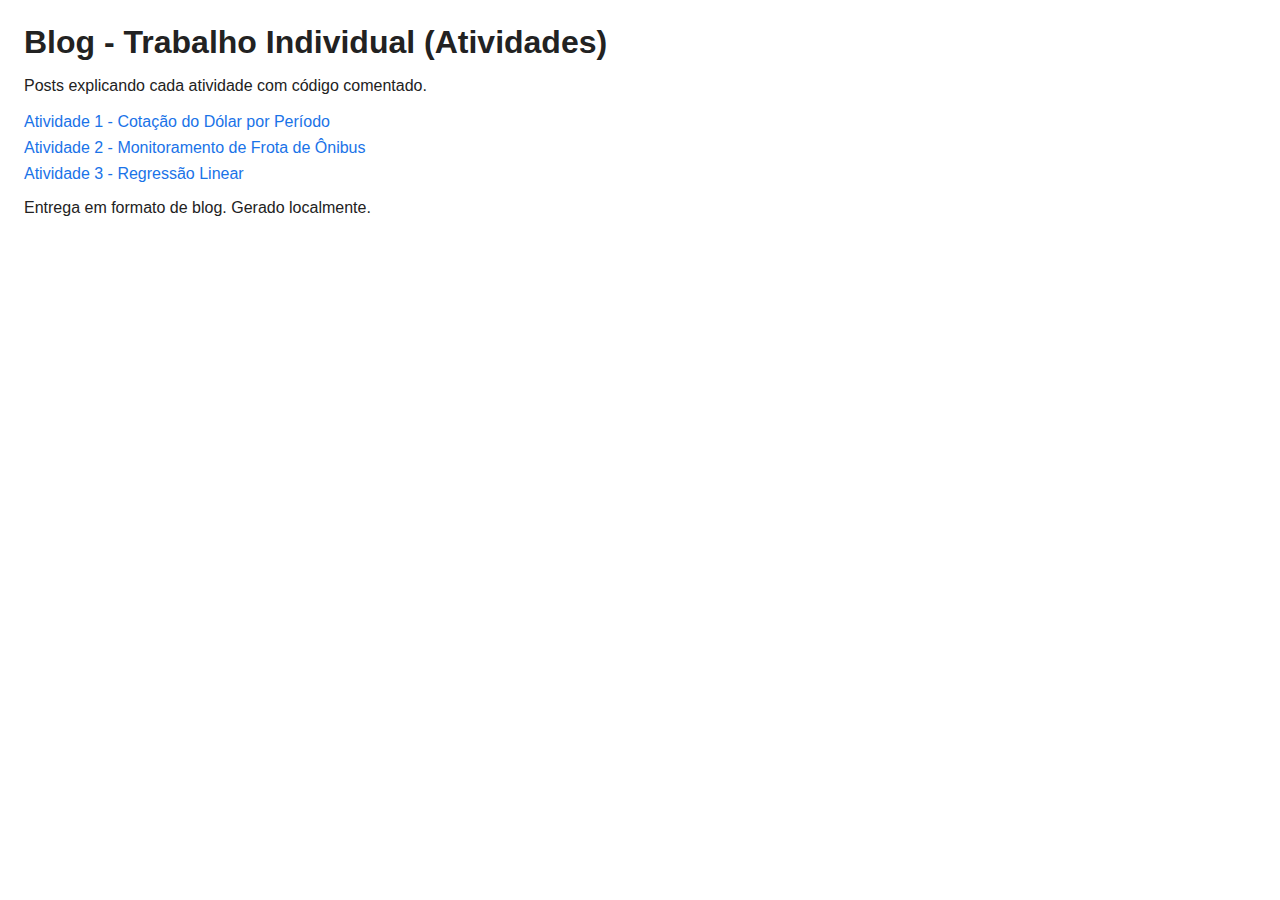
<file: index.html>
<!doctype html>
<html lang="pt-BR">
  <head>
    <meta charset="utf-8" />
    <meta name="viewport" content="width=device-width, initial-scale=1" />
    <title>Blog - Trabalho Individual</title>
    <link rel="stylesheet" href="css/style.css">
  </head>
  <body>
    <header>
      <h1>Blog - Trabalho Individual (Atividades)</h1>
      <p>Posts explicando cada atividade com código comentado.</p>
    </header>

    <main>
      <ul>
        <li><a href="posts/activity1.html">Atividade 1 - Cotação do Dólar por Período</a></li>
        <li><a href="posts/activity2.html">Atividade 2 - Monitoramento de Frota de Ônibus</a></li>
        <li><a href="posts/activity3.html">Atividade 3 - Regressão Linear</a></li>
      </ul>
    </main>

    <footer>
      <p>Entrega em formato de blog. Gerado localmente.</p>
    </footer>
  </body>
</html>
</file>
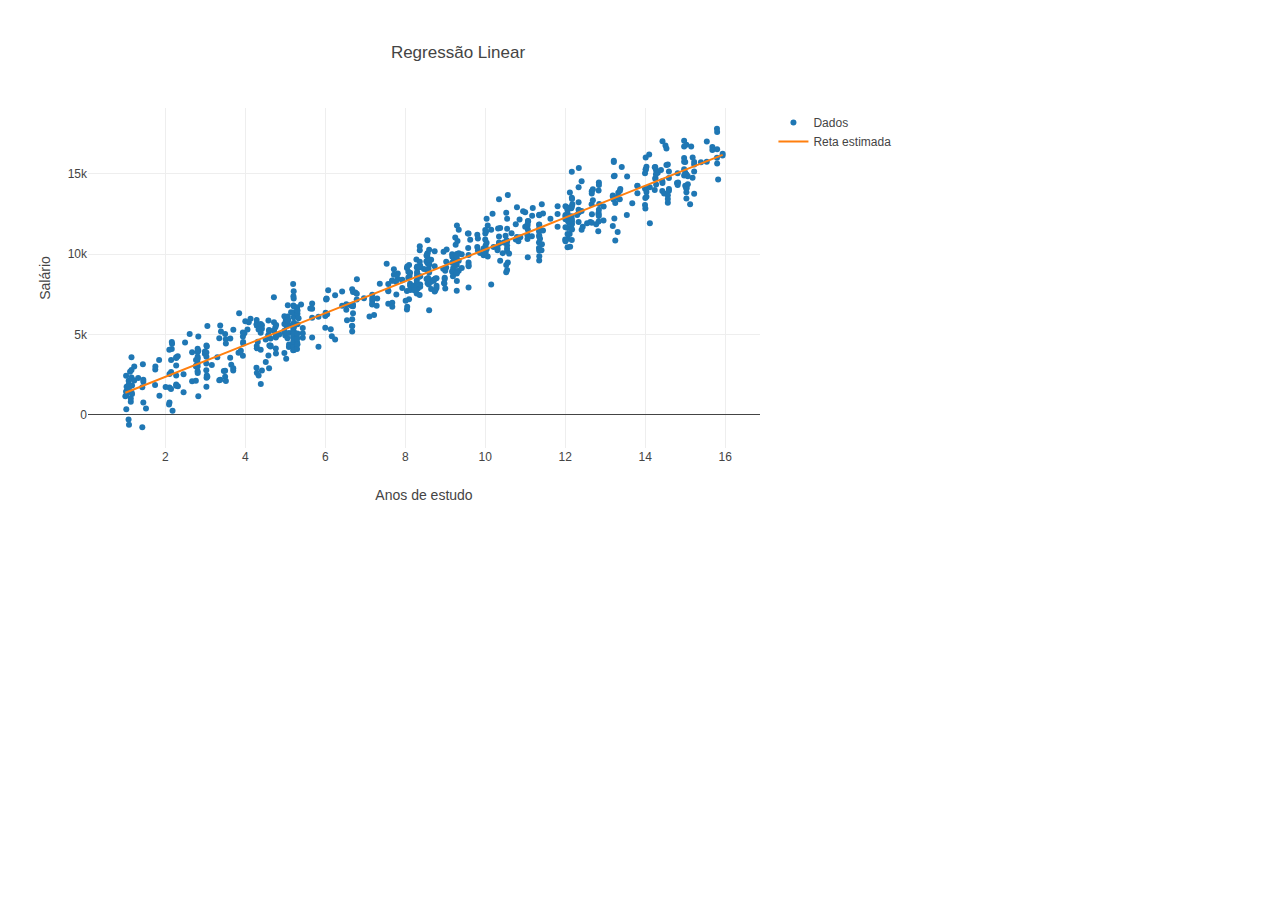
<file: data/regression_plot.html>
<!doctype html>
    <html>
      <head><meta charset='utf-8'><script src='https://cdn.plot.ly/plotly-latest.min.js'></script></head>
      <body>
        <div id='plot' style='width:900px;height:520px'></div>
        <script>
          var obj = {"data": [{"x": [1.000119600075902, 1.0189872184946, 1.0236894585568583, 1.0237422754454655, 1.0237654179908648, 1.0237654180634057, 1.0312914027429565, 1.0808366341881466, 1.0808448521773175, 1.08326326155199, 1.0835232682762976, 1.0910808053391459, 1.091115901305511, 1.1179860143391274, 1.136124816598431, 1.1361248166039402, 1.1534972317518926, 1.1535314790114646, 1.153540527705882, 1.1535405286442935, 1.1535411317609574, 1.167400975560426, 1.167400994075767, 1.222449569269154, 1.2224496206898576, 1.3205455726542066, 1.4241370237304671, 1.4241372726024355, 1.4386075162561163, 1.449697392834468, 1.4497227436062086, 1.4498528743761647, 1.516075778527501, 1.7437113841056817, 1.7484588655163842, 1.7506563106075523, 1.8447566419548478, 1.8523241238638153, 2.103581071808948, 2.1035812812442725, 2.103854017911493, 2.142363076910302, 2.144529926417863, 2.1445299283835726, 2.160972197664173, 2.161445362940277, 2.1679779374723287, 2.1803985802035117, 2.309910567214176, 2.314067451515116, 2.0071138844538767, 2.092756843429007, 2.0998001179938917, 2.2705197077438783, 2.2714178796216955, 2.2714189417380988, 2.271418964708816, 2.2714191520346567, 2.2730517142296724, 2.455375131143792, 2.456400898634979, 2.4936077825080867, 2.608735704824372, 2.6698349099452625, 2.6698803896890717, 2.763455808302673, 2.767787270555625, 2.7677877245108067, 2.7678766105228836, 2.807207903672127, 2.80720790384463, 2.807210128707822, 2.807212635486891, 2.8072166294137166, 2.809838030352506, 2.810726521931253, 2.810726521935744, 2.8245241407705413, 2.8248534434486037, 2.82501239701571, 2.988713229193414, 2.990746124205153, 3.026194400583142, 3.037079100888196, 3.037079621438699, 3.1626407776536056, 3.300286115804849, 3.4631480398547256, 3.495637958287011, 3.495640687155432, 3.495641715674727, 3.5116015954935333, 3.5142796184892564, 3.514403540869667, 3.621766271434772, 3.846235393071794, 3.940013105730554, 3.9461331504373973, 3.946148292425198, 3.9772935035104573, 3.024415355216663, 3.0244303248141193, 3.027453400014272, 3.0277547522180193, 3.0277547522565, 3.030654408078738, 3.051620040114706, 3.051620105740942, 3.349063377728802, 3.3490639285374515, 3.372593635628641, 3.374842799366451, 3.3914804596678034, 3.624660816724237, 3.6487672377421116, 3.6978369932085804, 3.698688414323975, 3.700112668282199, 3.8302098925381713, 3.8891810938896185, 3.939739298642726, 3.9397576342418996, 4.130419031690331, 4.279196660870675, 4.2832386959027975, 4.283238696078972, 4.285639912543611, 4.28626192145487, 4.287351555559863, 4.287426555960655, 4.28780372837811, 4.2878037370743085, 4.312698229659569, 4.415276919333348, 4.415277441941653, 4.41537498883434, 4.5119142060921, 4.576582619126425, 4.578015652180188, 4.57801565219334, 4.60251922483641, 4.6317925681770316, 4.631799131991176, 4.63182461738349, 4.752442824553801, 4.977617315220662, 4.977661305438556, 4.977661308130986, 4.977794047087429, 4.977930817854814, 4.0000055634952, 4.054374084144359, 4.086020415565521, 4.33184360326861, 4.332886410360531, 4.384718730005019, 4.385006974586709, 4.3852922414656765, 4.387573428346018, 4.51017222423479, 4.578471090797369, 4.59458725686506, 4.594589176530833, 4.59458919029844, 4.715295833130235, 4.7161500283518185, 4.717129882657225, 4.717279924124919, 4.760175842167905, 4.762624852589493, 4.763335043863348, 4.765283463507132, 4.765989576670448, 4.771224620520338, 4.850446368549732, 4.999232362980639, 5.013918428161201, 5.013949609006276, 5.014383145931813, 5.022623180201104, 5.025687738703973, 5.056043184263277, 5.056043184263277, 5.063189451517126, 5.063189451517126, 5.063777316092829, 5.063785413069335, 5.070258042756303, 5.070258708718658, 5.090562248269382, 5.093592085792116, 5.093596086484943, 5.195969549213958, 5.196568236550453, 5.2101195412926815, 5.210224485116214, 5.210224488169799, 5.437187138291981, 5.4372040787642595, 5.437207317285842, 5.029720212103741, 5.14472531777169, 5.196409825080303, 5.196411638052379, 5.196707777426081, 5.196714040264888, 5.202384096475756, 5.202413444706121, 5.202480057291476, 5.202699796035902, 5.202734888863213, 5.203084710607676, 5.203155686323067, 5.208277067718497, 5.211606562784307, 5.215902928046598, 5.216615102887505, 5.216655804242737, 5.216660280650469, 5.216665967889019, 5.216667708537483, 5.293777926322008, 5.29379122978061, 5.29379122978191, 5.294256847513335, 5.294256847562396, 5.294256852645745, 5.294405132773336, 5.294617051568117, 5.303839909514873, 5.303856723055604, 5.304627404400197, 5.306069613283422, 5.306084392201721, 5.332828557802141, 5.394303246816872, 5.625027447067594, 5.671098941238394, 5.671360196936061, 5.671369331369342, 5.671369587423296, 5.8298982192730975, 5.829898586184466, 6.009482267421454, 6.030610994876484, 6.033070325066753, 6.047313004735082, 6.072717024157411, 6.246168153056542, 6.246199178475149, 6.000000522136371, 6.000000538119407, 6.021402214589203, 6.137375223115836, 6.16394017696408, 6.4211187469172275, 6.421129112225119, 6.525805307630966, 6.525805514670644, 6.543827360340445, 6.633688779717535, 6.673084448283976, 6.6730899784590445, 6.6730899784590445, 6.673092904326434, 6.673092904670489, 6.673094368421413, 6.693224402784466, 6.693527045699814, 6.6935321874195335, 6.693532191841326, 6.752132079166542, 6.7866980153242755, 6.788665202185068, 6.791022076438242, 6.968179985701813, 7.1740368855159256, 7.174036914791718, 7.174750057493611, 7.174996163431384, 7.175492821722415, 7.298938285135657, 7.575332495402531, 7.575617631148634, 7.5756195859179, 7.575948020296024, 7.672451225998397, 7.6751821536379765, 7.6751821536379765, 7.675553867965882, 7.81325895571794, 7.813311786048587, 7.925304418233556, 7.925331136357711, 8.042551048374335, 8.042551055180276, 8.04255565290359, 8.078311639499438, 8.078312140034013, 8.108633449574414, 7.106255141364399, 7.220285870113876, 7.285739214800813, 7.3637322266123295, 7.5356018187603615, 7.715766475838413, 7.7157671372434775, 7.7686779200246905, 7.777342059681384, 7.926004190374311, 8.094511869620428, 8.095404040143215, 8.314548229996037, 8.3741652032524, 8.374250418912574, 8.37426146251604, 8.374420083399253, 8.55180990976226, 8.551810884092209, 8.555804575759812, 8.555804683114527, 8.558248018669845, 8.558958950016386, 8.572173978118949, 8.586795760540994, 8.586795777776404, 8.597734745655426, 8.597734745655426, 8.597737243346264, 8.597805296132515, 8.597805356979533, 8.597806282981427, 8.647438647778088, 8.647441794332453, 8.64744395024662, 8.735661566368858, 8.735661576448535, 8.781890850748463, 8.782057672358278, 8.782546444250094, 8.970307376051872, 9.035524023412759, 9.19930086381819, 9.218321871784665, 9.2183384839976, 9.22011799866056, 9.225065298128875, 9.25033094446155, 9.260940334361276, 9.411985532247813, 8.010247508528971, 8.04980654442609, 8.049836720714694, 8.092880774173622, 8.12081037457348, 8.120810554807528, 8.12097575861177, 8.128960596056487, 8.224524762585325, 8.224524806943604, 8.279595163853283, 8.285930322487278, 8.285930332567649, 8.288759913567546, 8.288872766090881, 8.29780699149844, 8.298555280830092, 8.298556379649709, 8.298561061621905, 8.304434822387345, 8.352962734212799, 8.359509638495329, 8.359524116147604, 8.362879681323012, 8.363628959125101, 8.363629040827677, 8.46696696775734, 8.529320670577395, 8.532137649438535, 8.53213765174758, 8.555707736304479, 8.581921677096279, 8.581921682394317, 8.707400777369235, 8.713736245450603, 8.736172916186783, 8.7540823932069, 8.754094597656936, 8.949054179825211, 8.959013078551664, 8.97982644826206, 8.98637914506024, 8.98665077456297, 9.023935031428099, 9.024041253107562, 9.306463440917089, 9.33733919294583, 9.337662414500592, 9.337922955126933, 9.337922955126995, 9.000367309740158, 9.000367319425235, 9.172600730462385, 9.172646962816785, 9.173740391673002, 9.17738494373534, 9.179368173121718, 9.192557012586748, 9.288177852353552, 9.288177856778393, 9.288177856833155, 9.28819338394933, 9.290267054839411, 9.290576687787174, 9.291134005317259, 9.292491447701703, 9.413477051216896, 9.566774600040363, 9.574064317357259, 9.583527336569443, 9.583528322874818, 9.583642071742533, 9.58415248152235, 9.58415248152235, 9.58505540495144, 9.624673016089504, 9.801420386387806, 9.802454377701874, 9.81615110125815, 9.818144190422833, 9.871565340757213, 9.958613892619967, 9.95861505522441, 10.063052990977397, 10.063052994391635, 10.14936639053082, 10.14936639658278, 10.322044290263511, 10.346401830431022, 10.373865907842674, 10.373873752542586, 10.509653079160103, 10.525169888544973, 10.525636818047321, 10.525743719009364, 10.565390909310741, 10.565390977206661, 10.658659411488362, 10.763943413797197, 10.76395130505832, 10.00114929947662, 10.001184105310147, 10.001986632148977, 10.009542510947568, 10.011531042797323, 10.020824716112568, 10.0347512637732, 10.034751294446872, 10.03476347483574, 10.183778421907594, 10.210043507264684, 10.307784193508589, 10.307784193508851, 10.344992200201004, 10.344992200202666, 10.345117323839117, 10.43805211060032, 10.464928159703847, 10.535914900093301, 10.546535771607088, 10.548493807129862, 10.548499268394725, 10.548500518654318, 10.548500615761824, 10.548558444170059, 10.548577247999276, 10.597036881034043, 10.794043665376185, 10.794046717144909, 10.794046717144946, 10.829030286676435, 10.858886309982342, 10.876880220726537, 10.947620625996317, 11.064192313180895, 11.066872892442229, 11.068417271896182, 11.074345972465744, 11.344283615477229, 11.344284357729553, 11.345919604220532, 11.349686248847899, 11.349690753281406, 11.349690757348084, 11.349707205779506, 11.349707205781234, 11.349783187635008, 11.349985118718, 11.349986384729986, 11.35012870022168, 11.000088157187081, 11.000093198141364, 11.057050644009212, 11.057051924294543, 11.057051997993097, 11.05815347589939, 11.16624195161571, 11.173570098044477, 11.189401057735454, 11.352769743086741, 11.370698664915883, 11.40698566931045, 11.415023429997598, 11.417806852712001, 11.445469333856064, 11.445469333863576, 11.631067644718796, 11.809639897458537, 11.809910274291816, 11.810748644372337, 12.028836516472534, 12.041717737923864, 12.06861833045369, 12.068622033764592, 12.068623306109984, 12.068624980192308, 12.068625167283502, 12.096923094791515, 12.111269787021419, 12.335053842751359, 12.33528702478034, 12.335738338721887, 12.335977341989892, 12.340525288624566, 12.340525288701675, 12.410680814736416, 12.410680934235943, 12.410861326163932, 12.548030580831398, 12.833653151602523, 12.851963255174176, 12.958327805479193, 12.962364094767155, 13.2371770463002, 13.295586787863698, 13.312298167499954, 13.327260648850459, 13.365393272837947, 13.367073440742253, 13.378475343013763, 12.000000000000263, 12.006780834905877, 12.007464178073976, 12.007522227166948, 12.007522227169465, 12.007522303407926, 12.008423230703146, 12.008423230703167, 12.058479387196297, 12.059014340827101, 12.05903890223343, 12.059084278992708, 12.05918932978912, 12.059194344532012, 12.116876012084122, 12.1168821529224, 12.124111331237021, 12.15220061529673, 12.15303304970943, 12.153033063959587, 12.153036833425714, 12.165405876168325, 12.16542165588731, 12.16589650515085, 12.166197937002437, 12.170975672504975, 12.171024799526661, 12.171168229577908, 12.171168241420121, 12.171168260512758, 12.179215320484225, 12.29829126309409, 12.439171710526214, 12.63022136575688, 12.660568656617524, 12.664559564556889, 12.664559566423586, 12.665636469079601, 12.668439747311096, 12.692411100861056, 12.692444362135786, 12.775242419274386, 12.827066325361452, 12.83575516965683, 12.835755173829982, 12.835828960208858, 12.841130097687268, 12.842792180725926, 12.842939673892207, 12.843392747763179, 13.190573977374669, 13.190594783099284, 13.190806702168418, 13.21050399504217, 13.215810336227966, 13.215828631701113, 13.217303115529146, 13.229561183044488, 13.252959094102794, 13.25296241369328, 13.414630857103417, 13.541932973666412, 13.548841035568756, 13.677252522714953, 13.806075165942326, 13.80608392261207, 13.80671084096148, 13.99666440419524, 13.99695594096815, 13.997106144104384, 14.0325735764935, 14.032575136499133, 14.032579381568118, 14.100850729226055, 14.239520007039722, 14.240115840777074, 14.252414913368309, 14.252416309058033, 14.257762491332464, 14.270046687924523, 14.270113775685461, 14.274034325225918, 14.428407440986788, 14.428407441071789, 14.433174701355494, 14.43328718638398, 14.474101410217575, 14.507700996901814, 14.531959577577577, 14.53201256150823, 14.59446665463351, 14.59446665463351, 14.59446665504314, 14.594467612155022, 14.795936007537355, 15.002229088998694, 15.00222918156295, 15.002229181563466, 15.023687824258232, 15.124027993396263, 14.003939606338747, 14.005013288146467, 14.013611481146459, 14.013621031261625, 14.0143396150071, 14.11623503292132, 14.117590694780594, 14.315076521446773, 14.395475527392504, 14.567144230601643, 14.567172219006805, 14.567362756391413, 14.567394771662709, 14.812862710595908, 14.812862745404178, 14.822689400252212, 14.974791774524567, 14.974791795928503, 14.9747924236421, 14.974792662313162, 14.974797279194163, 14.974884682607463, 15.031485728013266, 15.031526421708584, 15.031530969686973, 15.031530969726491, 15.031533261212534, 15.040787314801406, 15.066968901971485, 15.066968901981932, 15.1514721899563, 15.185471787600267, 15.187824250628308, 15.225485835316176, 15.225485835320073, 15.225485932844041, 15.22548595401357, 15.395077785952969, 15.540831175652663, 15.541649084177921, 15.68067343910352, 15.68067343910352, 15.796190208420382, 15.796198398674436, 15.8006121540273, 15.800612154032267, 15.800647527671936, 15.825346658449766, 15.936212592513327, 15.938084572973514], "y": [1143.976585302664, 2419.2561126222363, 1447.1317609602766, 334.15992825741625, 1214.7229741184829, 1446.1979833637965, 1738.1851101696438, 1436.110261638347, -299.0177347936017, 1876.7338920510838, 2112.4466267348366, -629.2802465230495, 1563.9426893230518, 2666.6541558204717, 803.5159640547204, 1007.3273219310975, 1388.4554486998502, 2251.85744937233, 2311.7902198627344, 2777.4214878905423, 3575.2578451222003, 1812.7098129724043, 1287.5243558501738, 3006.6974427370315, 2134.4988342931942, 2277.758250466006, -785.2107753761759, 1699.979848529047, 3140.967988161333, 759.5901476469763, 2051.266148734186, 2170.8832290642154, 377.6021464045384, 1846.6808369447617, 2815.612583224128, 3004.617639830145, 3405.969353821847, 1169.9516272323376, 757.8309005112731, 1687.5638519902761, 2533.2582459767127, 1598.0628622104764, 2663.6154317973323, 3401.882788349262, 4090.3701956472614, 4525.245247148312, 4420.576119588597, 241.3633847145552, 3641.2218819272266, 1767.7243718992581, 1714.6490241322113, 635.2550190161317, 4035.6449093653146, 1802.735263808328, 1883.3364173101972, 3583.1089201653813, 3068.1548622145024, 2442.2580092713506, 3528.820676352809, 2516.2331681941014, 1399.564222816359, 4491.1290819267015, 5020.201837879034, 3885.919450384489, 2083.98863319707, 2112.120410995616, 3005.014966400872, 3406.0714304407225, 3053.195725807468, 4099.962034629179, 2696.4882110382587, 3004.6341853324634, 3900.0696852006777, 3609.237902589409, 2595.162436032758, 3200.539452503154, 3474.483021289653, 1139.6721572077522, 4873.863536096586, 3972.982226215424, 3800.9873683935593, 3934.471505784258, 3876.3025500204626, 4248.314802173041, 2439.07449136647, 3093.824535073274, 3574.4440399225505, 2716.1932004347873, 2732.193790503219, 5022.144520454308, 2366.153005469065, 4693.9411948984125, 2103.271935007149, 4431.019439128553, 3537.797501431674, 6321.644141390769, 4869.481598657284, 4528.346731873953, 4426.618139215988, 5073.191986458088, 2758.2332013576656, 3188.7083852045544, 1735.166457654479, 3604.649262655742, 4310.284366954412, 2295.170362440178, 5516.631571457387, 2358.0169257874622, 4755.90501329861, 2146.7831113609914, 5546.734780325267, 2170.006990699174, 5178.338518931418, 4749.774588093514, 3102.395310759286, 2755.758760083261, 2889.5766348740003, 5280.89890970463, 3856.2662982309457, 3981.2461815468732, 5111.619562452137, 3675.856857038264, 5972.314781761974, 2915.9914146102083, 5627.568149075953, 5897.024315200027, 4274.700344704612, 5595.392853328092, 4131.713326700154, 5691.194533901986, 5553.961522955357, 2604.2919832528696, 4541.424265805061, 5572.7110822332, 5344.667511411502, 2746.6588516891643, 3274.493781228225, 4933.8181247515595, 4956.431326153005, 3684.0701724718306, 4307.382314954657, 4737.304912022897, 4314.6809651731655, 4250.528414954118, 5448.002233969805, 3838.315461449755, 5136.951410637847, 5218.737758477339, 6135.772719257233, 5642.15685447749, 5817.01419281027, 5308.9353344428355, 5756.509894756333, 5299.75265696842, 2440.43293703831, 5651.036336647168, 4037.2911880131114, 5107.884255992106, 1915.888362934371, 4687.376683856948, 5868.341421876442, 5273.248555146571, 5214.547576235312, 2895.773650194831, 7316.224086527608, 5245.214096030245, 5753.566168404122, 5245.687741992375, 4981.31354105265, 4119.5256457301275, 4804.956968678069, 4873.772885298013, 3802.6446676035193, 5590.015186600659, 4995.902304058143, 4933.220434172119, 5872.088125257513, 5962.125314319256, 5993.067692764442, 3481.09834901069, 5994.206937399058, 5978.488593187698, 4758.737349477418, 6821.99978569619, 6108.869496390233, 5608.784086836239, 5899.451618861255, 5631.267634759966, 5884.361057840572, 4219.487920318894, 5088.066373741407, 4373.756456265021, 4377.636369555903, 5199.512771428227, 7233.642371122438, 7682.479678650269, 6067.207332527759, 4791.5792660611005, 5403.398627373201, 5063.779873159674, 5522.700315561552, 6380.256111410706, 8131.887436692823, 5537.804991026415, 4829.543877665532, 4015.477712706991, 4217.905838284508, 4578.940006502032, 5378.752704789337, 5527.151556005748, 6804.967595339042, 5141.32569995712, 7381.657852105773, 4784.045479739042, 6361.20535181095, 5730.65289269821, 5156.940484630135, 5040.001530850981, 5478.793146814734, 6738.25888651492, 4025.786036741839, 6282.50680330336, 4375.980409668607, 4793.151975997851, 4515.41983536378, 6604.36209988017, 4087.752336671852, 6690.984331337712, 4731.515972042427, 5631.3722830451625, 6280.423455872274, 4384.713806577544, 5059.739935868477, 6482.267064741899, 6006.2452061120075, 6856.190973551051, 6615.902416023886, 6916.852964197427, 4804.994224388201, 6594.831576208483, 6031.289879195544, 4229.226615851271, 6098.445740687068, 6351.555944705498, 7241.317937695526, 7211.131136055647, 6257.1620712515605, 7747.335801916468, 7435.531733722853, 4686.150873346171, 5417.685084729879, 6141.694880785952, 7179.573382065955, 5317.972217906754, 4879.807264852892, 7668.66737366565, 6778.246214007881, 6529.692452136371, 6880.665690125634, 5881.141906568229, 6821.082401257103, 5937.751968663992, 5177.429004005107, 7807.8669595890915, 6760.408542723172, 5524.51584369382, 5517.100122830702, 6749.854154719803, 6314.8748094048615, 7634.307592459515, 6862.611361978462, 7602.548598385096, 7176.43332017246, 7534.798160749284, 8429.223163786048, 7258.1821541747895, 7475.6563112357935, 7083.861630460627, 6856.3174658567605, 7232.904618866382, 6886.859037880142, 7231.621190760169, 6915.507079225769, 8130.880167406308, 7726.623692031274, 7689.3196533374785, 8359.254162341387, 6972.747575706296, 8333.175666811332, 6716.90448198833, 8468.4859691381, 8797.13336885539, 8368.333182024198, 7893.48815018691, 6547.378164714513, 9135.33643570991, 7699.332133755097, 8525.357633358284, 8909.270538818428, 8637.984594962436, 6109.608187472362, 6200.41537295421, 6787.611035577456, 8150.918067086797, 9395.03749130181, 9057.141052977086, 8717.78115472814, 8279.804643574293, 7483.241675702795, 8398.988672950278, 7191.378074118046, 9318.594543761883, 7852.560903930403, 7963.691693853979, 8613.704896244146, 9282.599960982632, 8107.318327833762, 9002.01214978718, 9855.901337517216, 10034.227934037684, 10060.129391083256, 9427.224907849077, 8186.882064519903, 8510.821344320158, 8434.604097645459, 8107.832539132184, 8292.585957701971, 6507.726145415087, 9342.670074538124, 10267.062661111831, 8851.478454103973, 9422.795495564687, 7820.00975457648, 8285.466905932197, 9649.574201190233, 9240.573955324038, 10177.317288415465, 8495.835956276966, 7885.992776666644, 8022.510782588738, 8205.097186318255, 10286.267358320636, 9135.175271773884, 9592.15762611075, 9132.910804105892, 9665.753887860841, 9800.250837457037, 11037.31311370412, 10575.81113812385, 9989.584196063237, 7094.255377174557, 6721.856689439418, 9228.7835319287, 8566.34733999726, 8030.180979761209, 8146.935754703382, 8842.290319881424, 7767.726388713164, 8032.383218467014, 7749.1733919545095, 9664.293655813266, 8195.184412204733, 7552.954562229808, 8372.012524061358, 9173.514009234552, 8888.783421804257, 8684.153262668508, 8821.887205005552, 9229.60189542139, 8628.789582396046, 8582.7546953483, 7447.027473781995, 9174.527285274999, 9519.548349194169, 10497.495969848074, 10238.730999239235, 9078.695195819473, 9557.162993248496, 8450.086325055428, 9908.236197431335, 10856.630184984147, 9095.985794589245, 9627.898480750511, 8398.171239609346, 8334.957747113533, 7668.69382827506, 8483.62202403573, 7751.028358266543, 9095.085529438422, 10145.845719807083, 8174.915591091235, 8453.57036591577, 8527.270294764807, 9524.54391786299, 9173.147951552757, 10813.074688893948, 10047.340010200998, 9587.981290384885, 11512.193351265356, 8956.83094418875, 8962.463077349737, 7857.175782970882, 9987.372630626753, 9455.905154883587, 8929.799490374933, 9841.87602982936, 8885.512675001526, 8617.908801391215, 8869.44446741542, 9320.135697753378, 10005.413633516426, 7725.545557831729, 8792.184659343877, 9845.175886123045, 8321.968807251058, 11786.07436497692, 9134.676531092071, 11278.708810719934, 10373.45355806419, 9479.504241522567, 7913.228338489708, 9943.69494170773, 9325.079472413558, 11276.734360099943, 9245.344095990657, 10893.480435541129, 10444.14768109672, 11211.481428671274, 10965.587125586646, 10222.343928021406, 10072.133166670825, 10342.766371487172, 9935.74235490369, 9847.587341040527, 11775.584770312917, 11521.605732358335, 8109.780568778669, 11591.680062412455, 10645.872896457811, 11624.334948183574, 9585.632334266316, 11139.388348047602, 8874.386577992354, 9317.519265248166, 12578.604955399125, 9483.959015236333, 13677.876171972925, 11297.79707977566, 11866.268912908528, 10906.431133215021, 11496.757874071654, 10913.824284586573, 11289.68912353462, 10531.52930904136, 10083.236683150048, 11403.060703805448, 12195.600363783391, 10703.555430891163, 10300.205914227228, 12511.43177540223, 10450.58540989775, 10247.022301867193, 10372.304060927663, 10717.153429653765, 11104.125679178374, 13414.542252624167, 10061.2724484834, 10729.931292768611, 10856.38238776486, 10328.393263290596, 11579.167963313428, 10529.967214135686, 9009.367662040835, 10187.682672299408, 12202.06248728139, 10774.51078120433, 10034.0519702478, 10945.37470925097, 11059.19483982535, 12914.19761049532, 10796.232205433993, 12151.448892482209, 11056.922733936286, 12676.183526460403, 9801.13089957735, 11515.563870168337, 12055.274309934905, 12054.896414085006, 10381.741622739288, 10725.09974159441, 11431.760936821986, 11076.231240797799, 11842.196275402128, 9605.084736635834, 11836.09488615514, 12416.229091544461, 10231.432589895272, 11175.416896962834, 12446.057212163527, 11610.213768610589, 11708.88651033951, 12606.442339698699, 11181.788209878237, 11747.184452004492, 10938.34969861213, 11854.499131700652, 11111.253750289403, 12394.754043605419, 12875.031233885458, 9870.503263320157, 10953.135079234065, 10241.589165199888, 13112.188637742613, 10613.083838878478, 11471.991309987758, 12528.677239796345, 12206.531106770373, 12493.225003799813, 11707.390227305981, 12985.430749730089, 12942.320835009825, 12406.766746327668, 12870.502222009585, 10955.887181867442, 12849.367313117462, 12055.89766732687, 11625.3716314353, 11958.604290006286, 11252.264584948744, 12759.43806954588, 13235.559497253853, 12000.927717636734, 14164.403621333808, 12599.261955867629, 15368.101417756232, 12692.262367114892, 14535.781677459492, 11517.671125694671, 11928.39893311945, 12482.142725263933, 13124.23518440874, 12094.9744249477, 12963.496453690703, 14886.392559227255, 13542.597242464753, 11372.498734361932, 13827.309478743367, 13416.025227969443, 13942.876610376792, 14055.404051315028, 10907.18151597446, 11669.000281506336, 12982.468877011794, 10802.004103651947, 12357.74618282902, 12430.31707553674, 12208.210421591695, 12173.303436648164, 12849.615029719562, 12526.2881881806, 12732.092442681562, 10420.170158669525, 12339.155835256557, 11247.575908097806, 13843.476140087074, 12232.863273270157, 10460.004741755127, 12855.35813077404, 12887.646378074742, 11631.335723875907, 12353.528896448934, 10886.106074226373, 15134.215417724214, 12208.974315730757, 13507.091611801034, 11534.932636049161, 11875.5577468093, 12989.605013364335, 13433.071756882895, 12064.942486358717, 13102.62625730901, 12439.153947498304, 11711.202742975669, 12004.98320859482, 13111.711572656597, 13914.951420805974, 13783.671631123232, 11949.942943568974, 12477.15972849961, 13354.401759413631, 14039.721530519597, 11856.288131013309, 11430.03214119614, 12034.379962323506, 13964.080192253254, 12566.465066892526, 12381.119226321496, 12767.706628824211, 14468.196980353649, 14312.17972560896, 13582.227787945872, 11754.522957084204, 13645.574181724383, 13406.95959132923, 15809.470019204897, 15732.036856593626, 14856.077644276804, 12225.095510056955, 10855.76600854281, 13185.435462030719, 15430.966824793624, 12439.530002008547, 14840.697811640459, 13173.5739908384, 14252.220793327666, 14248.140548313808, 13787.588176672427, 15029.830524748544, 13061.317225428207, 14072.1494087717, 13570.494231255556, 13872.136047272868, 15436.943015703697, 16206.159322176796, 14000.810723359531, 15411.85310365474, 15424.281201859114, 14697.675794455086, 14741.558239447793, 15237.601144033591, 14971.313248930343, 14337.719472936478, 13924.499194150527, 14544.912539367573, 17035.92746882548, 14423.389465306918, 13776.22213262107, 16759.619028894027, 16579.364910226916, 15554.212258650417, 14053.330739246323, 14738.199966301352, 15145.565985275742, 13951.594707913062, 14425.094757345109, 15735.218233245969, 15081.197066238217, 14255.069320673365, 14119.132900793431, 13107.358623111915, 13493.08595258614, 12840.00205012171, 16016.059593815558, 15279.498533441225, 15255.021022610226, 14159.899275594, 11916.587173441412, 15065.153213069783, 15246.075851138345, 15579.921493391887, 13660.427831853012, 13201.405654275266, 13428.65288523633, 15036.706673115896, 14311.209313342268, 14463.864306530533, 15987.719082392783, 15278.91310298431, 17055.859615950598, 15750.640235622357, 14897.212144218245, 16698.9510020744, 14938.086742296635, 14960.977030270897, 13849.091811074946, 13462.340165013322, 16809.516006453472, 14121.234236252096, 14359.210376781666, 14848.217706631083, 16705.115157616143, 14763.306836281077, 16026.228430669837, 13767.152834053217, 15740.027418689122, 15581.606705916485, 15152.223811892529, 15723.05275693468, 15756.884241188094, 17018.429878771218, 16678.932950281982, 16479.386075947517, 17809.6007961518, 16000.20647522306, 15637.86611442559, 16539.94791757377, 17606.51524306972, 14651.594802079595, 16136.216778491436, 16257.78726923164], "mode": "markers", "type": "scatter", "name": "Dados"}, {"x": [1.000119600075902, 1.0189872184946, 1.0236894585568583, 1.0237422754454655, 1.0237654179908648, 1.0237654180634057, 1.0312914027429565, 1.0808366341881466, 1.0808448521773175, 1.08326326155199, 1.0835232682762976, 1.0910808053391459, 1.091115901305511, 1.1179860143391274, 1.136124816598431, 1.1361248166039402, 1.1534972317518926, 1.1535314790114646, 1.153540527705882, 1.1535405286442935, 1.1535411317609574, 1.167400975560426, 1.167400994075767, 1.222449569269154, 1.2224496206898576, 1.3205455726542066, 1.4241370237304671, 1.4241372726024355, 1.4386075162561163, 1.449697392834468, 1.4497227436062086, 1.4498528743761647, 1.516075778527501, 1.7437113841056817, 1.7484588655163842, 1.7506563106075523, 1.8447566419548478, 1.8523241238638153, 2.0071138844538767, 2.092756843429007, 2.0998001179938917, 2.103581071808948, 2.1035812812442725, 2.103854017911493, 2.142363076910302, 2.144529926417863, 2.1445299283835726, 2.160972197664173, 2.161445362940277, 2.1679779374723287, 2.1803985802035117, 2.2705197077438783, 2.2714178796216955, 2.2714189417380988, 2.271418964708816, 2.2714191520346567, 2.2730517142296724, 2.309910567214176, 2.314067451515116, 2.455375131143792, 2.456400898634979, 2.4936077825080867, 2.608735704824372, 2.6698349099452625, 2.6698803896890717, 2.763455808302673, 2.767787270555625, 2.7677877245108067, 2.7678766105228836, 2.807207903672127, 2.80720790384463, 2.807210128707822, 2.807212635486891, 2.8072166294137166, 2.809838030352506, 2.810726521931253, 2.810726521935744, 2.8245241407705413, 2.8248534434486037, 2.82501239701571, 2.988713229193414, 2.990746124205153, 3.024415355216663, 3.0244303248141193, 3.026194400583142, 3.027453400014272, 3.0277547522180193, 3.0277547522565, 3.030654408078738, 3.037079100888196, 3.037079621438699, 3.051620040114706, 3.051620105740942, 3.1626407776536056, 3.300286115804849, 3.349063377728802, 3.3490639285374515, 3.372593635628641, 3.374842799366451, 3.3914804596678034, 3.4631480398547256, 3.495637958287011, 3.495640687155432, 3.495641715674727, 3.5116015954935333, 3.5142796184892564, 3.514403540869667, 3.621766271434772, 3.624660816724237, 3.6487672377421116, 3.6978369932085804, 3.698688414323975, 3.700112668282199, 3.8302098925381713, 3.846235393071794, 3.8891810938896185, 3.939739298642726, 3.9397576342418996, 3.940013105730554, 3.9461331504373973, 3.946148292425198, 3.9772935035104573, 4.0000055634952, 4.054374084144359, 4.086020415565521, 4.130419031690331, 4.279196660870675, 4.2832386959027975, 4.283238696078972, 4.285639912543611, 4.28626192145487, 4.287351555559863, 4.287426555960655, 4.28780372837811, 4.2878037370743085, 4.312698229659569, 4.33184360326861, 4.332886410360531, 4.384718730005019, 4.385006974586709, 4.3852922414656765, 4.387573428346018, 4.415276919333348, 4.415277441941653, 4.41537498883434, 4.51017222423479, 4.5119142060921, 4.576582619126425, 4.578015652180188, 4.57801565219334, 4.578471090797369, 4.59458725686506, 4.594589176530833, 4.59458919029844, 4.60251922483641, 4.6317925681770316, 4.631799131991176, 4.63182461738349, 4.715295833130235, 4.7161500283518185, 4.717129882657225, 4.717279924124919, 4.752442824553801, 4.760175842167905, 4.762624852589493, 4.763335043863348, 4.765283463507132, 4.765989576670448, 4.771224620520338, 4.850446368549732, 4.977617315220662, 4.977661305438556, 4.977661308130986, 4.977794047087429, 4.977930817854814, 4.999232362980639, 5.013918428161201, 5.013949609006276, 5.014383145931813, 5.022623180201104, 5.025687738703973, 5.029720212103741, 5.056043184263277, 5.056043184263277, 5.063189451517126, 5.063189451517126, 5.063777316092829, 5.063785413069335, 5.070258042756303, 5.070258708718658, 5.090562248269382, 5.093592085792116, 5.093596086484943, 5.14472531777169, 5.195969549213958, 5.196409825080303, 5.196411638052379, 5.196568236550453, 5.196707777426081, 5.196714040264888, 5.202384096475756, 5.202413444706121, 5.202480057291476, 5.202699796035902, 5.202734888863213, 5.203084710607676, 5.203155686323067, 5.208277067718497, 5.2101195412926815, 5.210224485116214, 5.210224488169799, 5.211606562784307, 5.215902928046598, 5.216615102887505, 5.216655804242737, 5.216660280650469, 5.216665967889019, 5.216667708537483, 5.293777926322008, 5.29379122978061, 5.29379122978191, 5.294256847513335, 5.294256847562396, 5.294256852645745, 5.294405132773336, 5.294617051568117, 5.303839909514873, 5.303856723055604, 5.304627404400197, 5.306069613283422, 5.306084392201721, 5.332828557802141, 5.394303246816872, 5.437187138291981, 5.4372040787642595, 5.437207317285842, 5.625027447067594, 5.671098941238394, 5.671360196936061, 5.671369331369342, 5.671369587423296, 5.8298982192730975, 5.829898586184466, 6.000000522136371, 6.000000538119407, 6.009482267421454, 6.021402214589203, 6.030610994876484, 6.033070325066753, 6.047313004735082, 6.072717024157411, 6.137375223115836, 6.16394017696408, 6.246168153056542, 6.246199178475149, 6.4211187469172275, 6.421129112225119, 6.525805307630966, 6.525805514670644, 6.543827360340445, 6.633688779717535, 6.673084448283976, 6.6730899784590445, 6.6730899784590445, 6.673092904326434, 6.673092904670489, 6.673094368421413, 6.693224402784466, 6.693527045699814, 6.6935321874195335, 6.693532191841326, 6.752132079166542, 6.7866980153242755, 6.788665202185068, 6.791022076438242, 6.968179985701813, 7.106255141364399, 7.1740368855159256, 7.174036914791718, 7.174750057493611, 7.174996163431384, 7.175492821722415, 7.220285870113876, 7.285739214800813, 7.298938285135657, 7.3637322266123295, 7.5356018187603615, 7.575332495402531, 7.575617631148634, 7.5756195859179, 7.575948020296024, 7.672451225998397, 7.6751821536379765, 7.6751821536379765, 7.675553867965882, 7.715766475838413, 7.7157671372434775, 7.7686779200246905, 7.777342059681384, 7.81325895571794, 7.813311786048587, 7.925304418233556, 7.925331136357711, 7.926004190374311, 8.010247508528971, 8.042551048374335, 8.042551055180276, 8.04255565290359, 8.04980654442609, 8.049836720714694, 8.078311639499438, 8.078312140034013, 8.092880774173622, 8.094511869620428, 8.095404040143215, 8.108633449574414, 8.12081037457348, 8.120810554807528, 8.12097575861177, 8.128960596056487, 8.224524762585325, 8.224524806943604, 8.279595163853283, 8.285930322487278, 8.285930332567649, 8.288759913567546, 8.288872766090881, 8.29780699149844, 8.298555280830092, 8.298556379649709, 8.298561061621905, 8.304434822387345, 8.314548229996037, 8.352962734212799, 8.359509638495329, 8.359524116147604, 8.362879681323012, 8.363628959125101, 8.363629040827677, 8.3741652032524, 8.374250418912574, 8.37426146251604, 8.374420083399253, 8.46696696775734, 8.529320670577395, 8.532137649438535, 8.53213765174758, 8.55180990976226, 8.551810884092209, 8.555707736304479, 8.555804575759812, 8.555804683114527, 8.558248018669845, 8.558958950016386, 8.572173978118949, 8.581921677096279, 8.581921682394317, 8.586795760540994, 8.586795777776404, 8.597734745655426, 8.597734745655426, 8.597737243346264, 8.597805296132515, 8.597805356979533, 8.597806282981427, 8.647438647778088, 8.647441794332453, 8.64744395024662, 8.707400777369235, 8.713736245450603, 8.735661566368858, 8.735661576448535, 8.736172916186783, 8.7540823932069, 8.754094597656936, 8.781890850748463, 8.782057672358278, 8.782546444250094, 8.949054179825211, 8.959013078551664, 8.970307376051872, 8.97982644826206, 8.98637914506024, 8.98665077456297, 9.000367309740158, 9.000367319425235, 9.023935031428099, 9.024041253107562, 9.035524023412759, 9.172600730462385, 9.172646962816785, 9.173740391673002, 9.17738494373534, 9.179368173121718, 9.192557012586748, 9.19930086381819, 9.218321871784665, 9.2183384839976, 9.22011799866056, 9.225065298128875, 9.25033094446155, 9.260940334361276, 9.288177852353552, 9.288177856778393, 9.288177856833155, 9.28819338394933, 9.290267054839411, 9.290576687787174, 9.291134005317259, 9.292491447701703, 9.306463440917089, 9.33733919294583, 9.337662414500592, 9.337922955126933, 9.337922955126995, 9.411985532247813, 9.413477051216896, 9.566774600040363, 9.574064317357259, 9.583527336569443, 9.583528322874818, 9.583642071742533, 9.58415248152235, 9.58415248152235, 9.58505540495144, 9.624673016089504, 9.801420386387806, 9.802454377701874, 9.81615110125815, 9.818144190422833, 9.871565340757213, 9.958613892619967, 9.95861505522441, 10.00114929947662, 10.001184105310147, 10.001986632148977, 10.009542510947568, 10.011531042797323, 10.020824716112568, 10.0347512637732, 10.034751294446872, 10.03476347483574, 10.063052990977397, 10.063052994391635, 10.14936639053082, 10.14936639658278, 10.183778421907594, 10.210043507264684, 10.307784193508589, 10.307784193508851, 10.322044290263511, 10.344992200201004, 10.344992200202666, 10.345117323839117, 10.346401830431022, 10.373865907842674, 10.373873752542586, 10.43805211060032, 10.464928159703847, 10.509653079160103, 10.525169888544973, 10.525636818047321, 10.525743719009364, 10.535914900093301, 10.546535771607088, 10.548493807129862, 10.548499268394725, 10.548500518654318, 10.548500615761824, 10.548558444170059, 10.548577247999276, 10.565390909310741, 10.565390977206661, 10.597036881034043, 10.658659411488362, 10.763943413797197, 10.76395130505832, 10.794043665376185, 10.794046717144909, 10.794046717144946, 10.829030286676435, 10.858886309982342, 10.876880220726537, 10.947620625996317, 11.000088157187081, 11.000093198141364, 11.057050644009212, 11.057051924294543, 11.057051997993097, 11.05815347589939, 11.064192313180895, 11.066872892442229, 11.068417271896182, 11.074345972465744, 11.16624195161571, 11.173570098044477, 11.189401057735454, 11.344283615477229, 11.344284357729553, 11.345919604220532, 11.349686248847899, 11.349690753281406, 11.349690757348084, 11.349707205779506, 11.349707205781234, 11.349783187635008, 11.349985118718, 11.349986384729986, 11.35012870022168, 11.352769743086741, 11.370698664915883, 11.40698566931045, 11.415023429997598, 11.417806852712001, 11.445469333856064, 11.445469333863576, 11.631067644718796, 11.809639897458537, 11.809910274291816, 11.810748644372337, 12.000000000000263, 12.006780834905877, 12.007464178073976, 12.007522227166948, 12.007522227169465, 12.007522303407926, 12.008423230703146, 12.008423230703167, 12.028836516472534, 12.041717737923864, 12.058479387196297, 12.059014340827101, 12.05903890223343, 12.059084278992708, 12.05918932978912, 12.059194344532012, 12.06861833045369, 12.068622033764592, 12.068623306109984, 12.068624980192308, 12.068625167283502, 12.096923094791515, 12.111269787021419, 12.116876012084122, 12.1168821529224, 12.124111331237021, 12.15220061529673, 12.15303304970943, 12.153033063959587, 12.153036833425714, 12.165405876168325, 12.16542165588731, 12.16589650515085, 12.166197937002437, 12.170975672504975, 12.171024799526661, 12.171168229577908, 12.171168241420121, 12.171168260512758, 12.179215320484225, 12.29829126309409, 12.335053842751359, 12.33528702478034, 12.335738338721887, 12.335977341989892, 12.340525288624566, 12.340525288701675, 12.410680814736416, 12.410680934235943, 12.410861326163932, 12.439171710526214, 12.548030580831398, 12.63022136575688, 12.660568656617524, 12.664559564556889, 12.664559566423586, 12.665636469079601, 12.668439747311096, 12.692411100861056, 12.692444362135786, 12.775242419274386, 12.827066325361452, 12.833653151602523, 12.83575516965683, 12.835755173829982, 12.835828960208858, 12.841130097687268, 12.842792180725926, 12.842939673892207, 12.843392747763179, 12.851963255174176, 12.958327805479193, 12.962364094767155, 13.190573977374669, 13.190594783099284, 13.190806702168418, 13.21050399504217, 13.215810336227966, 13.215828631701113, 13.217303115529146, 13.229561183044488, 13.2371770463002, 13.252959094102794, 13.25296241369328, 13.295586787863698, 13.312298167499954, 13.327260648850459, 13.365393272837947, 13.367073440742253, 13.378475343013763, 13.414630857103417, 13.541932973666412, 13.548841035568756, 13.677252522714953, 13.806075165942326, 13.80608392261207, 13.80671084096148, 13.99666440419524, 13.99695594096815, 13.997106144104384, 14.003939606338747, 14.005013288146467, 14.013611481146459, 14.013621031261625, 14.0143396150071, 14.0325735764935, 14.032575136499133, 14.032579381568118, 14.100850729226055, 14.11623503292132, 14.117590694780594, 14.239520007039722, 14.240115840777074, 14.252414913368309, 14.252416309058033, 14.257762491332464, 14.270046687924523, 14.270113775685461, 14.274034325225918, 14.315076521446773, 14.395475527392504, 14.428407440986788, 14.428407441071789, 14.433174701355494, 14.43328718638398, 14.474101410217575, 14.507700996901814, 14.531959577577577, 14.53201256150823, 14.567144230601643, 14.567172219006805, 14.567362756391413, 14.567394771662709, 14.59446665463351, 14.59446665463351, 14.59446665504314, 14.594467612155022, 14.795936007537355, 14.812862710595908, 14.812862745404178, 14.822689400252212, 14.974791774524567, 14.974791795928503, 14.9747924236421, 14.974792662313162, 14.974797279194163, 14.974884682607463, 15.002229088998694, 15.00222918156295, 15.002229181563466, 15.023687824258232, 15.031485728013266, 15.031526421708584, 15.031530969686973, 15.031530969726491, 15.031533261212534, 15.040787314801406, 15.066968901971485, 15.066968901981932, 15.124027993396263, 15.1514721899563, 15.185471787600267, 15.187824250628308, 15.225485835316176, 15.225485835320073, 15.225485932844041, 15.22548595401357, 15.395077785952969, 15.540831175652663, 15.541649084177921, 15.68067343910352, 15.68067343910352, 15.796190208420382, 15.796198398674436, 15.8006121540273, 15.800612154032267, 15.800647527671936, 15.825346658449766, 15.936212592513327, 15.938084572973514], "y": [1365.6809004536326, 1384.3905560256633, 1389.0534281502485, 1389.1058028470593, 1389.1287516392108, 1389.1287517111443, 1396.5917275923628, 1445.7221581006143, 1445.7303072874101, 1448.1284693356442, 1448.3862992403124, 1455.8805633430156, 1455.9153654800998, 1482.5605174481025, 1500.5474586311202, 1500.547458636583, 1517.7744290289038, 1517.8083895647096, 1517.817362501949, 1517.817363432504, 1517.8179614997748, 1531.561768376493, 1531.5617867368205, 1586.1494860819917, 1586.1495370721927, 1683.424213373924, 1786.1483795528925, 1786.148626341263, 1800.4977227028598, 1811.494752985795, 1811.5198915166484, 1811.6489328101056, 1877.3174077684093, 2103.0472101094238, 2107.754944814342, 2109.9339925288887, 2203.24650021545, 2210.7506259043626, 2364.2444608150317, 2449.1704026607863, 2456.1547097568873, 2459.9040087963117, 2459.904216478209, 2460.174669748586, 2498.3613244859275, 2500.5100327681935, 2500.5100347174457, 2516.814646578673, 2517.283850436208, 2523.7617331652855, 2536.0783882049795, 2625.4450066422237, 2626.3356588753527, 2626.3367120995404, 2626.336734877943, 2626.3369206354605, 2627.9558147476287, 2664.5060792705085, 2668.628161443121, 2808.7527896217007, 2809.769969216454, 2846.6653508553213, 2960.8294030139427, 3021.4170754042134, 3021.4621743840257, 3114.2541639938026, 3118.5493625227105, 3118.549812677304, 3118.63795452087, 3157.6399595272705, 3157.639959698329, 3157.642165934596, 3157.6446517264926, 3157.648612215497, 3160.2480663486344, 3161.1291193277716, 3161.1291193322245, 3174.811222202049, 3175.1377679031953, 3175.2953906845405, 3337.625692206029, 3339.641567481842, 3373.028914078602, 3373.043758348093, 3374.7930649807026, 3376.041523858718, 3376.3403530915793, 3376.340353129738, 3379.2157325500543, 3385.5866367603035, 3385.587152952671, 3400.0058368196087, 3400.0059018964107, 3510.097090236475, 3646.5900386709905, 3694.958929226859, 3694.959475424046, 3718.292187885024, 3720.522521249081, 3737.0208882848624, 3808.088455543345, 3840.306362962387, 3840.309068984267, 3840.310088892627, 3856.1363499370495, 3858.791952077821, 3858.914836959405, 3965.378708846658, 3968.249020520434, 3992.153618562963, 4040.8125538566496, 4041.6568467325324, 4043.069176599193, 4172.077205206252, 4187.968537577927, 4230.55468982938, 4280.68961286415, 4280.707794954631, 4280.961127593395, 4287.02993426573, 4287.044949482284, 4317.9294076683755, 4340.451318500784, 4394.364656831738, 4425.7460398907415, 4469.772943400026, 4617.304981467372, 4621.313175908391, 4621.313176083091, 4623.694289163201, 4624.311090512165, 4625.391602018787, 4625.465974503721, 4625.839989170821, 4625.839997794214, 4650.526069537594, 4669.511154887212, 4670.54523142432, 4721.943602248205, 4722.229433598205, 4722.512312175308, 4724.774400578809, 4752.2459533213705, 4752.246471554312, 4752.3432017681525, 4846.346778910959, 4848.074176605769, 4912.201174905829, 4913.622210367977, 4913.622210381019, 4914.073835977133, 4930.05507481591, 4930.056978409922, 4930.056992062265, 4937.9206350291315, 4966.948897059387, 4966.955405920185, 4966.980677944545, 5049.753058758257, 5050.600102515049, 5051.571753316868, 5051.7205386123815, 5086.589049377154, 5094.257324878684, 5096.685831776769, 5097.390077210889, 5099.322184360611, 5100.022385826812, 5105.213601016901, 5183.772091365384, 5309.8783416711585, 5309.921963595614, 5309.921966265503, 5310.053593909276, 5310.189219608996, 5331.312424648022, 5345.875535642698, 5345.90645543654, 5346.336362718665, 5354.507410047426, 5357.546311555641, 5361.545024415886, 5387.647616264415, 5387.647616264415, 5394.734053777519, 5394.734053777519, 5395.316996652997, 5395.325025840265, 5401.743465592495, 5401.744125979301, 5421.877680912271, 5424.882152130184, 5424.886119328545, 5475.587288167624, 5526.402494361751, 5526.839084165148, 5526.84088195872, 5526.996169388063, 5527.134542004218, 5527.140752409496, 5532.763337964557, 5532.792440486644, 5532.858495380331, 5533.0763944353575, 5533.111193459668, 5533.458086438171, 5533.528467933041, 5538.606972269685, 5540.434020347962, 5540.53808556431, 5540.53808859233, 5541.908592247771, 5546.168987623874, 5546.875200018292, 5546.915560614993, 5546.919999545494, 5546.925639169534, 5546.927365244999, 5623.39200343182, 5623.405195511649, 5623.405195512937, 5623.866915015096, 5623.866915063746, 5623.866920104537, 5624.01395880618, 5624.224103381484, 5633.369746024044, 5633.386418799009, 5634.150647870911, 5635.580782340947, 5635.595437527678, 5662.1156965153905, 5723.075709185749, 5765.600569572606, 5765.617368216426, 5765.620579624567, 5951.868247969831, 5997.5540239112315, 5997.813092332647, 5997.822150290929, 5997.822404201157, 6155.023807918104, 6155.024171757629, 6323.701985945444, 6323.702001794668, 6333.104348478377, 6344.924499861361, 6354.056182704956, 6356.494922972897, 6370.618360552763, 6395.809693289592, 6459.926563027699, 6486.2691106539005, 6567.808660422964, 6567.839426091595, 6741.294538747268, 6741.304817275074, 6845.104646123273, 6845.10485142958, 6862.975815203159, 6952.084899797164, 6991.150741259038, 6991.156225134559, 6991.156225134559, 6991.159126506098, 6991.159126847273, 6991.160578343431, 7011.122080703083, 7011.422189841493, 7011.427288513877, 7011.42729289865, 7069.536572198473, 7103.813116576489, 7105.763833820949, 7108.100975929981, 7283.775689644654, 7420.694857086656, 7487.909121176806, 7487.909150207497, 7488.616322359808, 7488.860367857644, 7489.352868042668, 7533.770901565914, 7598.676259939942, 7611.764825457633, 7676.016301254996, 7846.4469725265935, 7885.845017320739, 7886.127765862843, 7886.129704266455, 7886.455388937215, 7982.150653714189, 7984.85871757232, 7984.85871757232, 7985.227319845907, 8025.103261061814, 8025.103916929485, 8077.571721816931, 8086.163323852092, 8121.7795176476175, 8121.831905673929, 8232.886916872872, 8232.913411308438, 8233.580830404611, 8317.118849456168, 8349.151938680889, 8349.151945429849, 8349.156504660257, 8356.346690510194, 8356.37661415788, 8384.613136175736, 8384.613632519753, 8399.060295625728, 8400.677735269546, 8401.56243639199, 8414.681087002065, 8426.756064755124, 8426.756243480222, 8426.920064170676, 8434.838051225219, 8529.602138621158, 8529.602182608061, 8584.211481309367, 8590.493600939195, 8590.493610935171, 8593.29950221124, 8593.411409914437, 8602.270836497533, 8603.01286102616, 8603.013950646275, 8603.01859342022, 8608.843178081364, 8618.871914555633, 8656.964806139325, 8663.45689864782, 8663.471255090779, 8666.798726915158, 8667.541731638583, 8667.541812657131, 8677.989764573636, 8678.0742667941, 8678.085217938677, 8678.242510821412, 8770.014577235921, 8831.84624446149, 8834.639639106012, 8834.639641395725, 8854.147199986905, 8854.1481661596, 8858.012393275536, 8858.108421974806, 8858.10852843073, 8860.53140797347, 8861.236387284265, 8874.340776968584, 8884.006866585116, 8884.006871838797, 8888.840143390715, 8888.840160481826, 8899.68754549822, 8899.68754549822, 8899.690022277973, 8899.757505314954, 8899.75756565255, 8899.758483901802, 8948.97531826658, 8948.978438477467, 8948.980576341963, 9008.435434912995, 9014.717861399451, 9036.459619875988, 9036.459629871277, 9036.966688587996, 9054.726224480957, 9054.738326753302, 9082.301864980262, 9082.46728993175, 9082.95196974381, 9248.06567479955, 9257.941195965699, 9269.140935724457, 9278.580312675254, 9285.078149203495, 9285.347504578745, 9298.949202636859, 9298.949212240852, 9322.319611430048, 9322.424943803902, 9333.811578441906, 9469.740656449178, 9469.7865017386, 9470.870776226157, 9474.484815491076, 9476.451440950423, 9489.529861252848, 9496.217251837568, 9515.079012754511, 9515.09548588723, 9516.860102156785, 9521.765982009227, 9546.820100138975, 9557.340666457856, 9584.350147408957, 9584.350151796752, 9584.350151851057, 9584.365548971628, 9586.421858743332, 9586.72889939244, 9587.281550967256, 9588.62762861777, 9602.4826459768, 9633.099901062513, 9633.420416552537, 9633.67877588932, 9633.678775889382, 9707.121288768181, 9708.600320491814, 9860.614436681553, 9867.843123269864, 9877.226916507701, 9877.227894555563, 9877.340691098796, 9877.84682764285, 9877.84682764285, 9878.742191646472, 9918.028117539761, 10093.29572938982, 10094.32106395624, 10107.903116259633, 10109.879518949578, 10162.853418507957, 10249.173185383364, 10249.17433825429, 10291.352478723085, 10291.386993156371, 10292.182801106725, 10299.675420828435, 10301.647304358052, 10310.86316949103, 10324.673121773067, 10324.673152189933, 10324.685230602556, 10352.73790219916, 10352.737905584814, 10438.328671582924, 10438.328677584215, 10472.452599696462, 10498.497789380506, 10595.42017430563, 10595.42017430589, 10609.560883153335, 10632.316669363372, 10632.316669365022, 10632.44074544553, 10633.714497934117, 10660.948641511368, 10660.956420534145, 10724.597466679572, 10751.248505019717, 10795.59897999456, 10810.98588006458, 10811.448900355297, 10811.554906324665, 10821.640932585013, 10832.172884391968, 10834.114526914938, 10834.11994245718, 10834.121182249393, 10834.121278543898, 10834.17862280306, 10834.197269203483, 10850.87016373958, 10850.870231067065, 10882.251190112176, 10943.357806468943, 11047.760353559415, 11047.768178753586, 11077.608600814418, 11077.611627033226, 11077.611627033262, 11112.30230828881, 11141.908371990547, 11159.751634714374, 11229.899789518682, 11281.928053791886, 11281.93305254246, 11338.413641178593, 11338.414910745161, 11338.414983826699, 11339.507239976341, 11345.49551910544, 11348.15365611034, 11349.685105762055, 11355.564170262123, 11446.690780955421, 11453.95757492067, 11469.655995178065, 11623.241850327224, 11623.242586365288, 11624.864142300046, 11628.599251950687, 11628.603718672326, 11628.603722704956, 11628.620033427369, 11628.620033429082, 11628.695379150111, 11628.895619632412, 11628.896875045135, 11629.037999047809, 11631.656930661737, 11649.435748568541, 11685.418952113208, 11693.389419327974, 11696.149538763411, 11723.58042500395, 11723.5804250114, 11907.624875868565, 12084.702091940053, 12084.970205133412, 12085.801556239861, 12273.468467969928, 12280.192532595334, 12280.870154700515, 12280.927717796805, 12280.9277177993, 12280.92779339948, 12281.821177981199, 12281.821177981219, 12302.063560319193, 12314.836938037211, 12331.458255987736, 12331.988730897567, 12332.013086671708, 12332.058083529193, 12332.162254822824, 12332.167227581453, 12341.512314321999, 12341.515986628165, 12341.51724832127, 12341.518908387896, 12341.519093912731, 12369.580106454334, 12383.806685785268, 12389.365974597178, 12389.372064023335, 12396.540718451988, 12424.394834343015, 12425.220299476045, 12425.220313606897, 12425.224051514426, 12437.489538569253, 12437.5051861778, 12437.976059924147, 12438.274968138023, 12443.012703642476, 12443.061419364549, 12443.203648595496, 12443.203660338564, 12443.203679271353, 12451.18336791528, 12569.262386883442, 12605.717184095432, 12605.948413885595, 12606.395949351589, 12606.632951644391, 12611.142822111688, 12611.142822188152, 12680.710994463878, 12680.711112962934, 12680.88999461963, 12708.96335972464, 12816.910845420658, 12898.413515393391, 12928.506733676004, 12932.464229068808, 12932.464230919877, 12933.532117567334, 12936.311926286164, 12960.082587668136, 12960.115570473929, 13042.220428475579, 13093.610456181745, 13100.14213641549, 13102.226556024236, 13102.22656016245, 13102.299728789461, 13107.556484261193, 13109.20465206358, 13109.350910392484, 13109.80019105348, 13118.298944747714, 13223.772993306415, 13227.7754901076, 13454.074761534926, 13454.095393070545, 13454.305537917906, 13473.837921772145, 13479.099837384956, 13479.117979685352, 13480.580118888978, 13492.735559819641, 13500.287661798597, 13515.937579666092, 13515.940871464414, 13558.208387268716, 13574.77985644884, 13589.617069411206, 13627.430440713893, 13629.096541972418, 13640.402985617393, 13676.255799715898, 13802.492121737538, 13809.342348194048, 13936.678752963431, 14064.422871546738, 14064.431554904182, 14065.053224588662, 14253.416464925427, 14253.705560903874, 14253.854506514414, 14260.6307578638, 14261.69545062844, 14270.221658123302, 14270.231128283313, 14270.94369592588, 14289.024999647083, 14289.02654659209, 14289.030756120648, 14356.730524675037, 14371.986028415175, 14373.33034044737, 14494.238840178428, 14494.829685496405, 14507.025788201629, 14507.027172206404, 14512.328595351617, 14524.50994660201, 14524.576472693028, 14528.46419873917, 14569.162782851457, 14648.88867491675, 14681.544877040615, 14681.544877124903, 14686.272225110803, 14686.383768395879, 14726.856288743733, 14760.174574087141, 14784.230057881538, 14784.28259822189, 14819.120139125142, 14819.14789320671, 14819.336835380569, 14819.368582614678, 14846.213815268316, 14846.213815268316, 14846.213815674517, 14846.214764773296, 15045.996433164344, 15062.78142304318, 15062.78145756003, 15072.525842015555, 15223.35478985476, 15223.3548110795, 15223.355433537774, 15223.355670210642, 15223.360248438346, 15223.4469200957, 15250.562394558261, 15250.562486347553, 15250.562486348064, 15271.841473708995, 15279.574092113868, 15279.614445114785, 15279.61895501674, 15279.618955055928, 15279.621227357267, 15288.797804466827, 15314.7601950246, 15314.76019503496, 15371.341578224115, 15398.556007395555, 15432.270954740254, 15434.603722555663, 15471.94999817827, 15471.949998182135, 15471.950094889617, 15471.95011588191, 15640.122096733048, 15784.655214756824, 15785.466275615561, 15923.326695466112, 15923.326695466112, 16037.8763391334, 16037.884460817282, 16042.261263474551, 16042.261263479475, 16042.296340965137, 16066.788686502705, 16176.726432484735, 16178.582740412447], "mode": "lines", "type": "scatter", "name": "Reta estimada"}], "layout": {"title": "Regress\u00e3o Linear", "xaxis": {"title": "Anos de estudo"}, "yaxis": {"title": "Sal\u00e1rio"}}};
          Plotly.newPlot('plot', obj.data, obj.layout);
        </script>
      </body>
    </html>
</file>
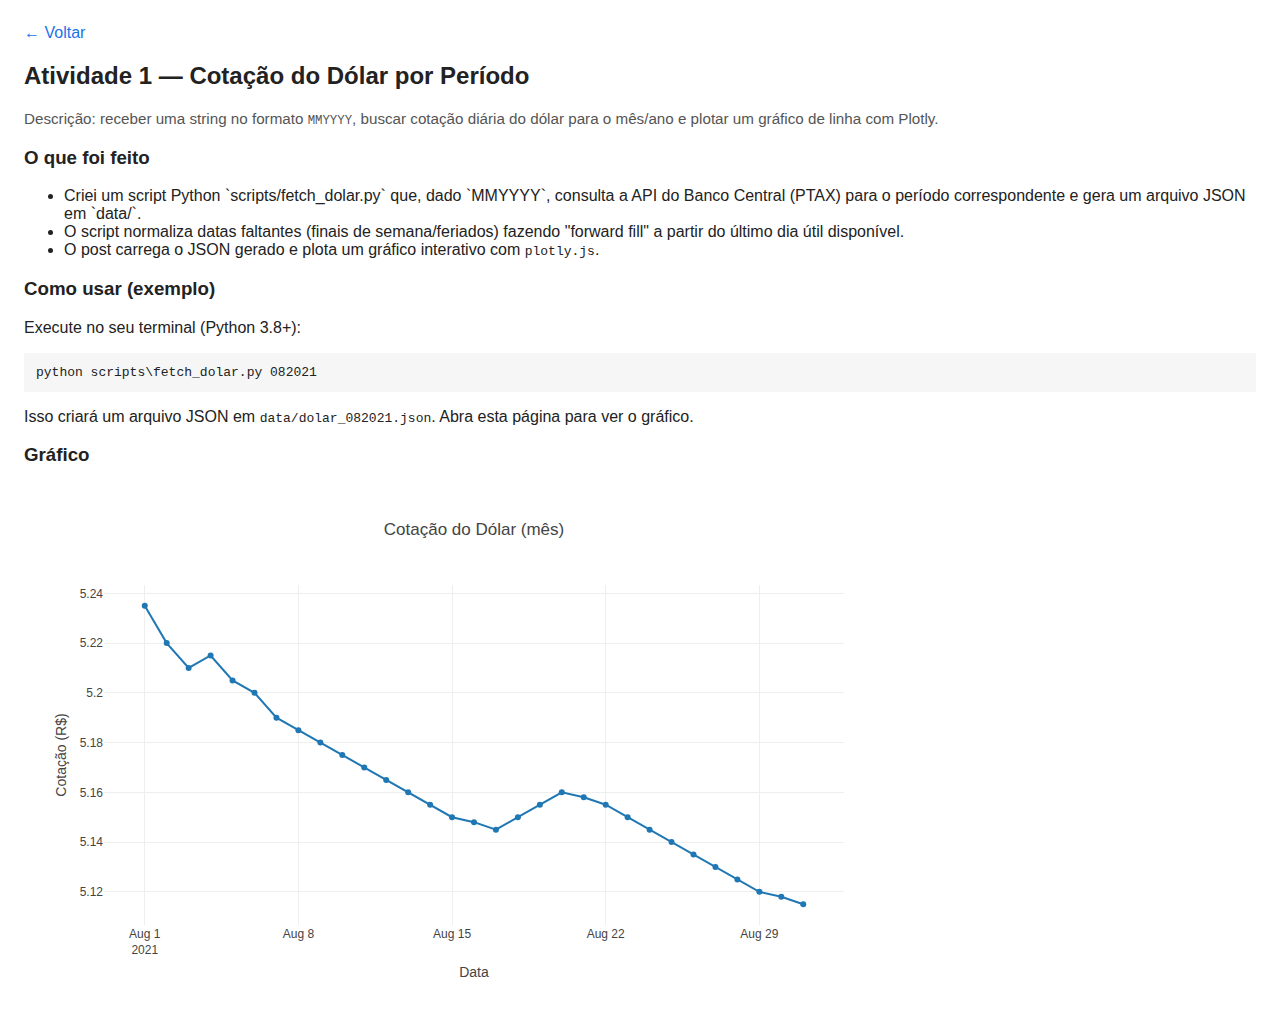
<file: posts/activity1.html>
<!doctype html>
<html lang="pt-BR">
  <head>
    <meta charset="utf-8" />
    <meta name="viewport" content="width=device-width, initial-scale=1" />
    <title>Atividade 1 - Cotação do Dólar</title>
    <link rel="stylesheet" href="../css/style.css">
    <script src="https://cdn.plot.ly/plotly-latest.min.js"></script>
  </head>
  <body>
    <a href="../index.html">← Voltar</a>
    <h2>Atividade 1 — Cotação do Dólar por Período</h2>

    <p class="note">Descrição: receber uma string no formato <code>MMYYYY</code>, buscar cotação diária do dólar para o mês/ano e plotar um gráfico de linha com Plotly.</p>

    <section>
      <h3>O que foi feito</h3>
      <ul>
        <li>Criei um script Python `scripts/fetch_dolar.py` que, dado `MMYYYY`, consulta a API do Banco Central (PTAX) para o período correspondente e gera um arquivo JSON em `data/`.</li>
        <li>O script normaliza datas faltantes (finais de semana/feriados) fazendo "forward fill" a partir do último dia útil disponível.</li>
        <li>O post carrega o JSON gerado e plota um gráfico interativo com <code>plotly.js</code>.</li>
      </ul>
    </section>

    <section>
      <h3>Como usar (exemplo)</h3>
      <p>Execute no seu terminal (Python 3.8+):</p>
      <pre>python scripts\fetch_dolar.py 082021</pre>
      <p>Isso criará um arquivo JSON em <code>data/dolar_082021.json</code>. Abra esta página para ver o gráfico.</p>
    </section>

    <section>
      <h3>Gráfico</h3>
      <div id="chart" style="width:100%;max-width:900px;height:520px"></div>
    </section>

    <script>
      // Carrega o arquivo JSON gerado pelo script Python.
      // Substitua o nome do arquivo se necessário.
      fetch('../data/dolar_082021.json')
        .then(r => {
          if (!r.ok) throw new Error('Arquivo de dados não encontrado. Rode o script Python.');
          return r.json();
        })
        .then(data => {
          const dates = data.map(d => d.date);
          const values = data.map(d => d.value);

          const trace = { x: dates, y: values, type: 'scatter', mode: 'lines+markers', name: 'USD/BRL' };
          const layout = { title: 'Cotação do Dólar (mês)', xaxis: {title: 'Data'}, yaxis: {title: 'Cotação (R$)'} };
          Plotly.newPlot('chart', [trace], layout);
        })
        .catch(err => {
          document.getElementById('chart').innerHTML = '<p class="note">Erro ao carregar dados: '+err.message+'</p>';
        })
    </script>
  </body>
</html>
</file>
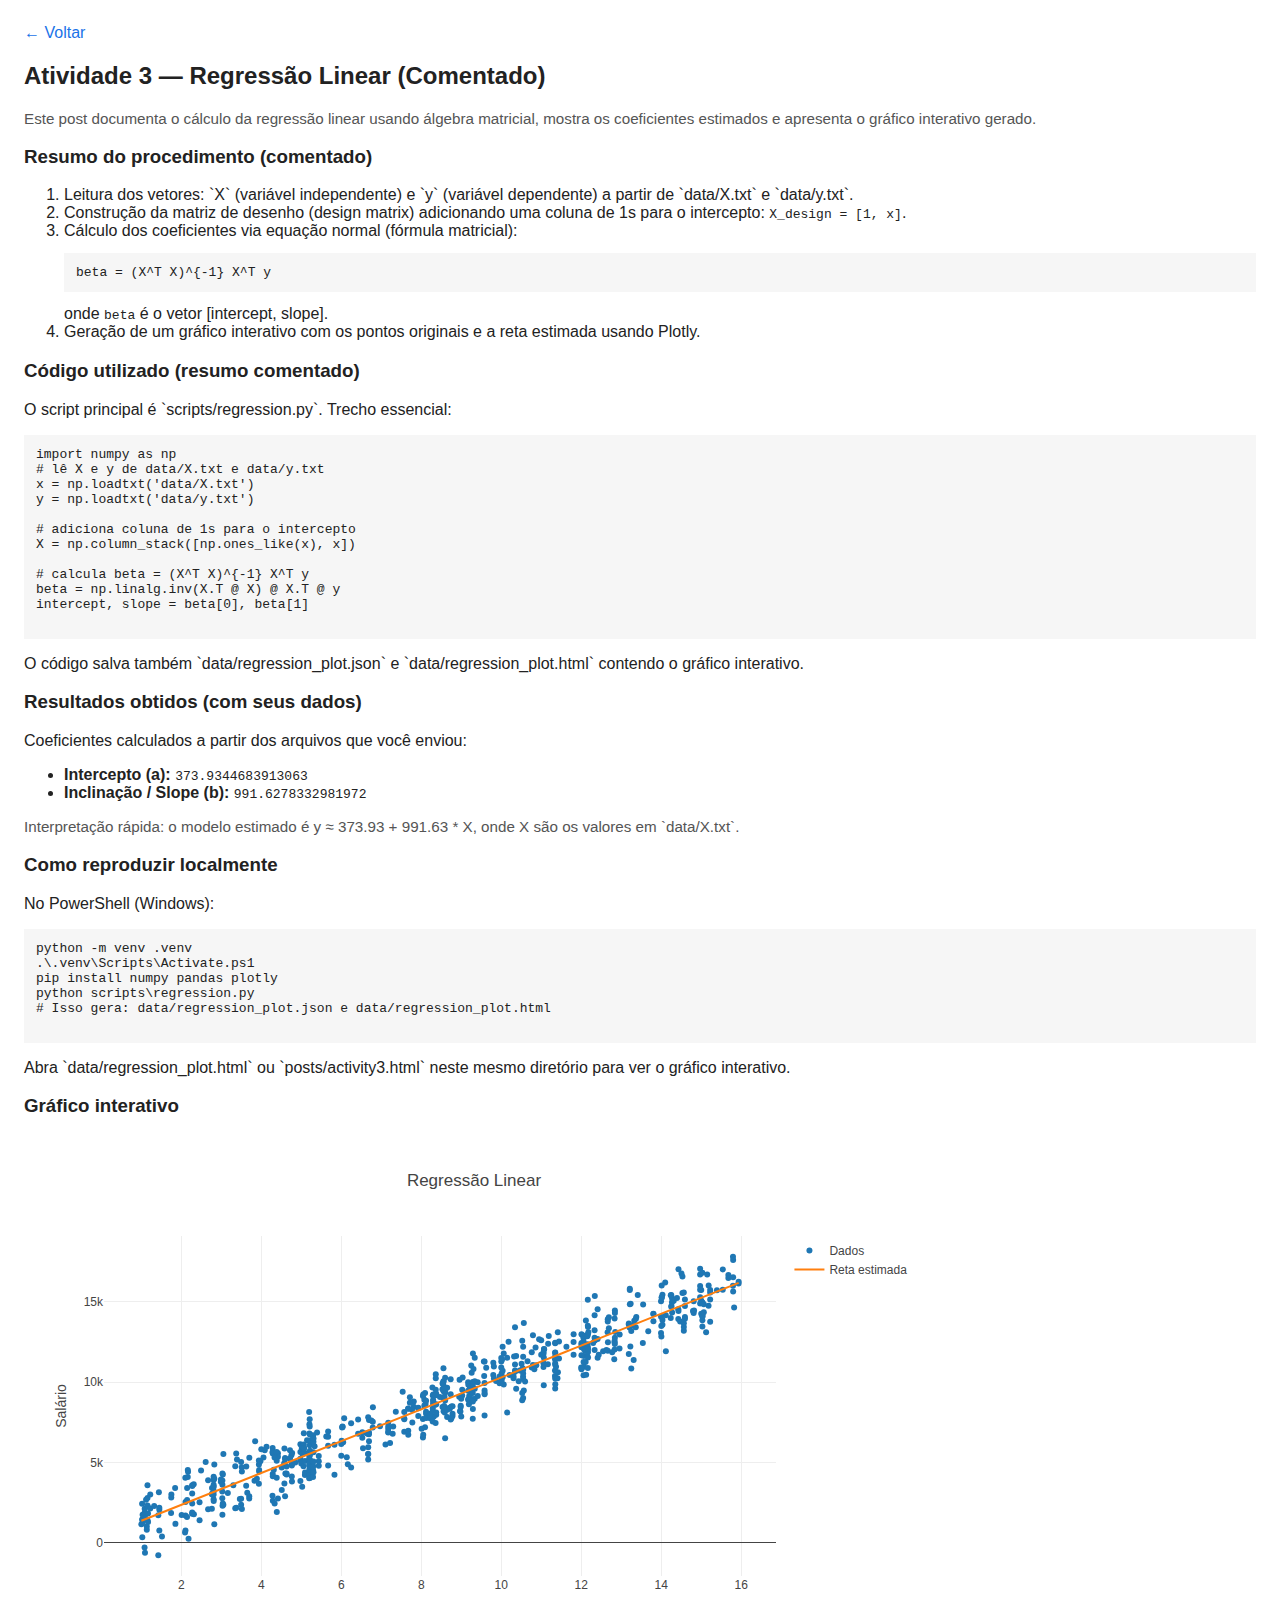
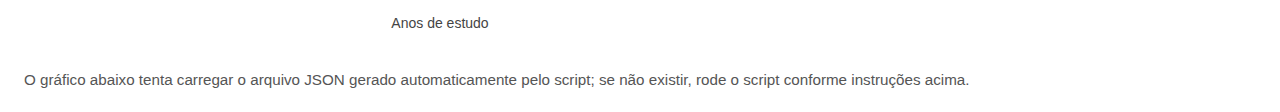
<file: posts/activity3.html>
<!doctype html>
<html lang="pt-BR">
  <head>
    <meta charset="utf-8" />
    <meta name="viewport" content="width=device-width, initial-scale=1" />
    <title>Atividade 3 - Regressão Linear (Comentado)</title>
    <link rel="stylesheet" href="../css/style.css">
    <script src="https://cdn.plot.ly/plotly-latest.min.js"></script>
  </head>
  <body>
    <a href="../index.html">← Voltar</a>
    <h2>Atividade 3 — Regressão Linear (Comentado)</h2>

    <p class="note">Este post documenta o cálculo da regressão linear usando álgebra matricial, mostra os coeficientes estimados e apresenta o gráfico interativo gerado.</p>

    <section>
      <h3>Resumo do procedimento (comentado)</h3>
      <ol>
        <li>Leitura dos vetores: `X` (variável independente) e `y` (variável dependente) a partir de `data/X.txt` e `data/y.txt`.</li>
        <li>Construção da matriz de desenho (design matrix) adicionando uma coluna de 1s para o intercepto: <code>X_design = [1, x]</code>.</li>
        <li>Cálculo dos coeficientes via equação normal (fórmula matricial):
          <pre>beta = (X^T X)^{-1} X^T y</pre>
          onde <code>beta</code> é o vetor [intercept, slope].</li>
        <li>Geração de um gráfico interativo com os pontos originais e a reta estimada usando Plotly.</li>
      </ol>
    </section>

    <section>
      <h3>Código utilizado (resumo comentado)</h3>
      <p>O script principal é `scripts/regression.py`. Trecho essencial:</p>
      <pre>
import numpy as np
# lê X e y de data/X.txt e data/y.txt
x = np.loadtxt('data/X.txt')
y = np.loadtxt('data/y.txt')

# adiciona coluna de 1s para o intercepto
X = np.column_stack([np.ones_like(x), x])

# calcula beta = (X^T X)^{-1} X^T y
beta = np.linalg.inv(X.T @ X) @ X.T @ y
intercept, slope = beta[0], beta[1]
      </pre>
      <p>O código salva também `data/regression_plot.json` e `data/regression_plot.html` contendo o gráfico interativo.</p>
    </section>

    <section>
      <h3>Resultados obtidos (com seus dados)</h3>
      <p>Coeficientes calculados a partir dos arquivos que você enviou:</p>
      <ul>
        <li><strong>Intercepto (a):</strong> <code>373.9344683913063</code></li>
        <li><strong>Inclinação / Slope (b):</strong> <code>991.6278332981972</code></li>
      </ul>
      <p class="note">Interpretação rápida: o modelo estimado é y ≈ 373.93 + 991.63 * X, onde X são os valores em `data/X.txt`.</p>
    </section>

    <section>
      <h3>Como reproduzir localmente</h3>
      <p>No PowerShell (Windows):</p>
      <pre language="powershell">python -m venv .venv
.\.venv\Scripts\Activate.ps1
pip install numpy pandas plotly
python scripts\regression.py
# Isso gera: data/regression_plot.json e data/regression_plot.html
      </pre>
      <p>Abra `data/regression_plot.html` ou `posts/activity3.html` neste mesmo diretório para ver o gráfico interativo.</p>
    </section>

    <section>
      <h3>Gráfico interativo</h3>
      <div id="plot" style="width:100%;max-width:900px;height:520px"></div>
      <p class="note">O gráfico abaixo tenta carregar o arquivo JSON gerado automaticamente pelo script; se não existir, rode o script conforme instruções acima.</p>
    </section>

    <script>
      // Carrega o JSON do gráfico gerado por scripts/regression.py
      fetch('../data/regression_plot.json')
        .then(r => {
          if (!r.ok) throw new Error('Arquivo de gráfico não encontrado. Rode scripts/regression.py');
          return r.json();
        })
        .then(obj => Plotly.newPlot('plot', obj.data, obj.layout))
        .catch(err => {
          document.getElementById('plot').innerHTML = '<p class="note">'+err.message+'</p>';
        });
    </script>
  </body>
</html>
</file>
<file: css/style.css>
/* Estilos mínimos para o blog */
body { font-family: Arial, Helvetica, sans-serif; margin: 24px; color:#222 }
header { margin-bottom: 18px }
header h1 { margin: 0 0 6px 0 }
main ul { list-style: none; padding: 0 }
main li { margin: 8px 0 }
a { color: #1a73e8; text-decoration: none }
a:hover { text-decoration: underline }
pre { background:#f6f6f6; padding:12px; overflow:auto }
.note { color:#555; font-size:0.95em }
</file>
